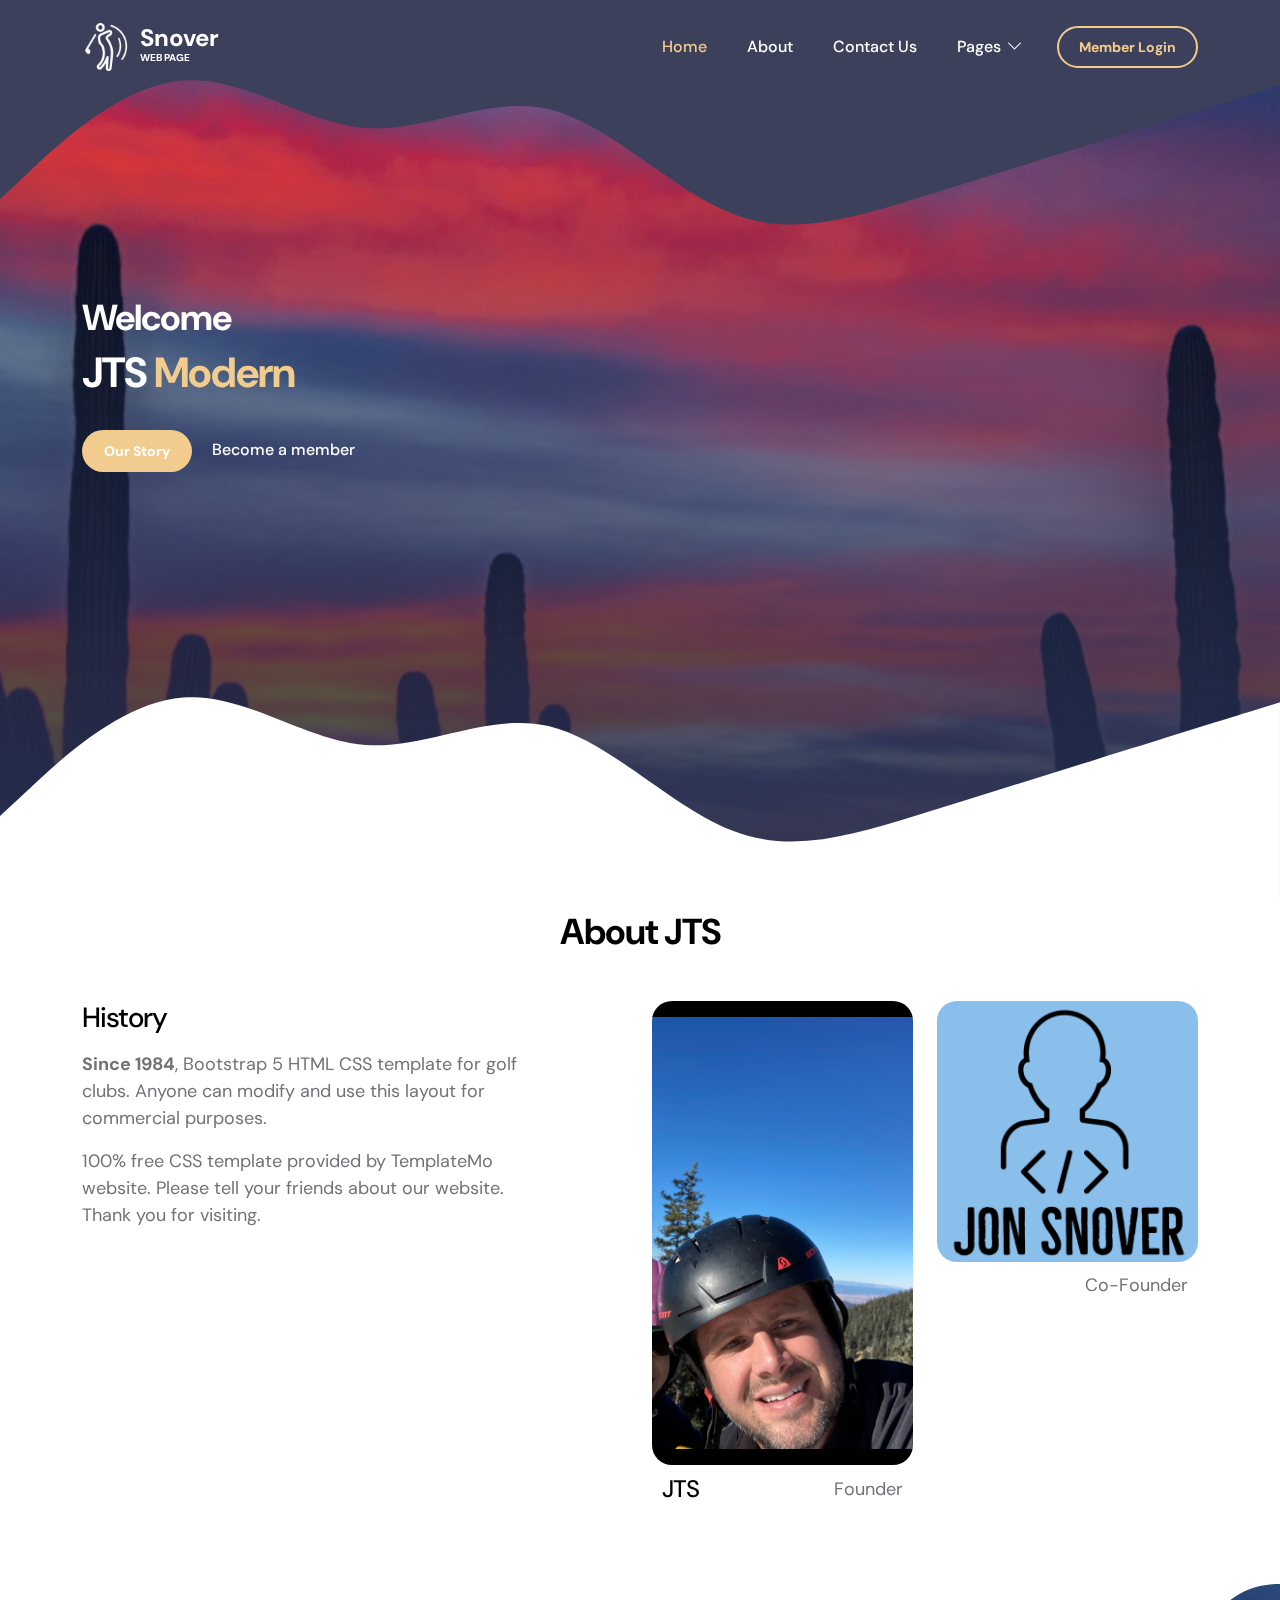
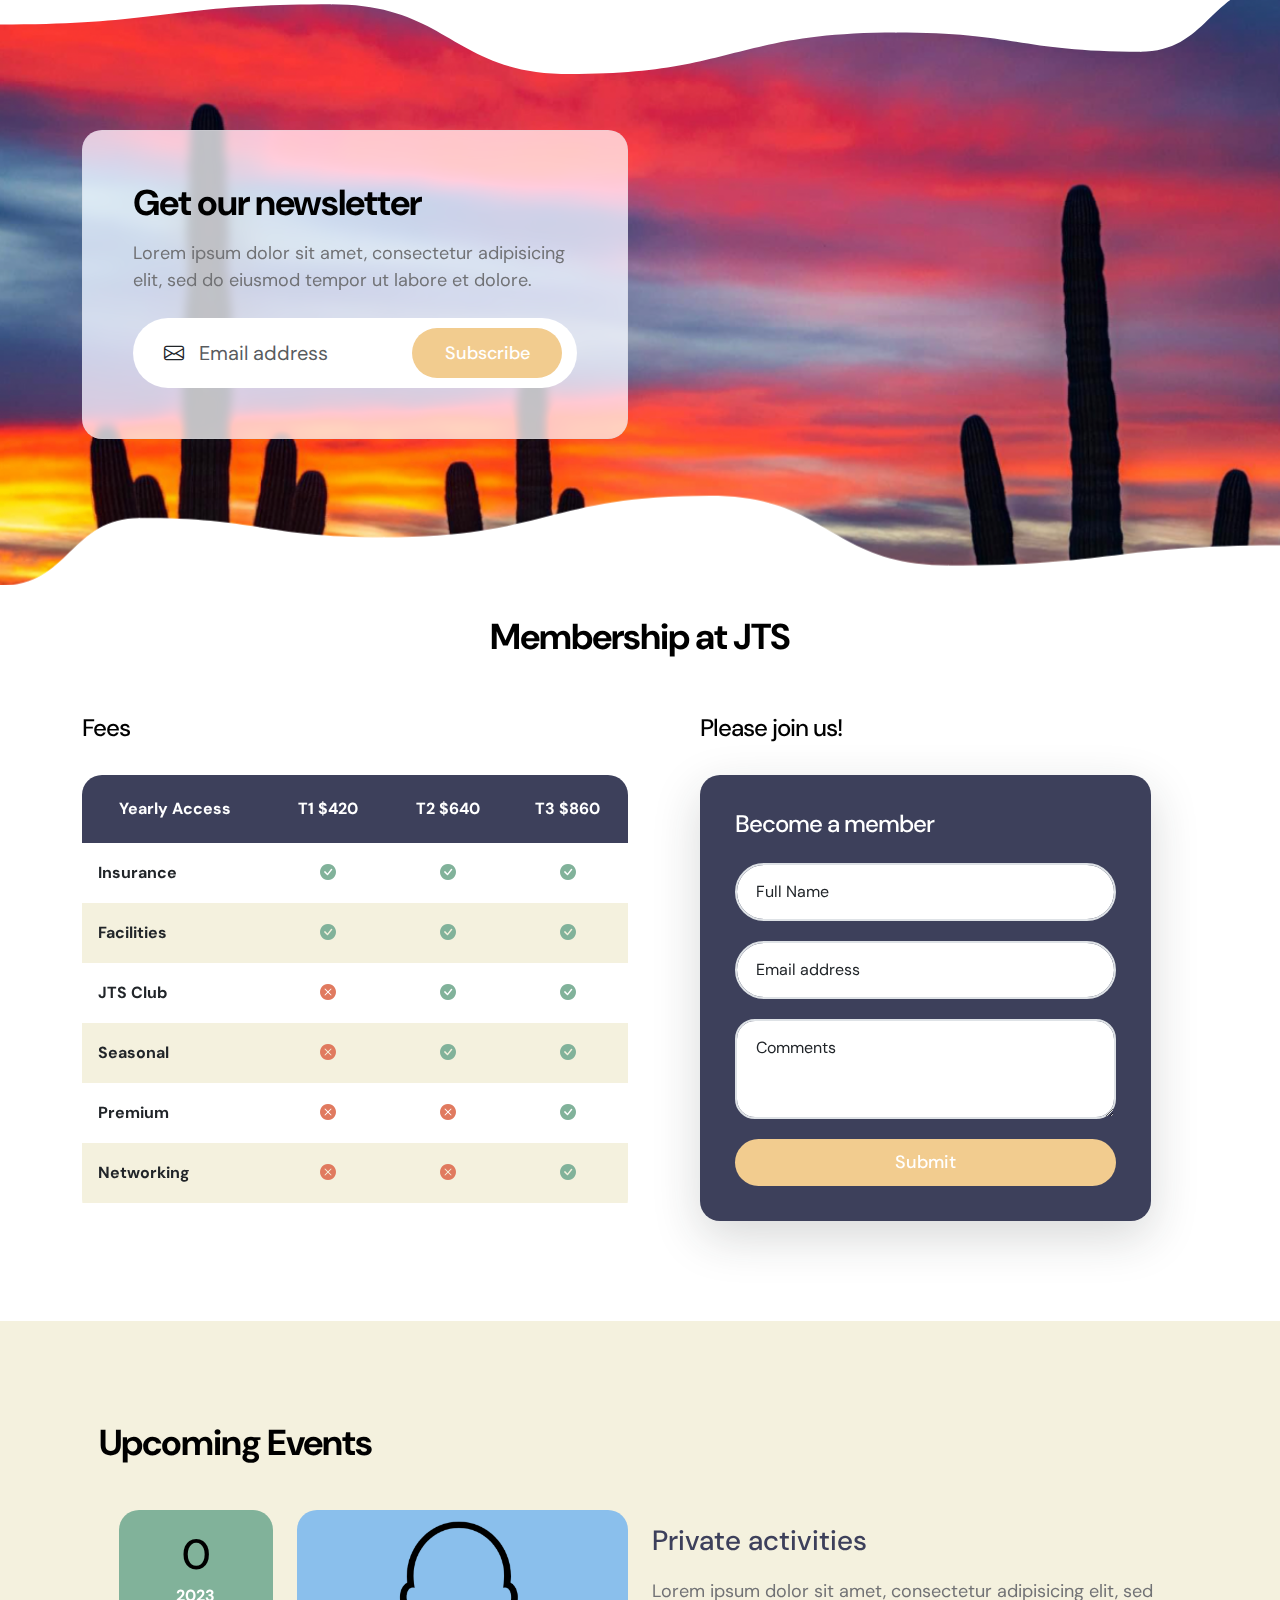
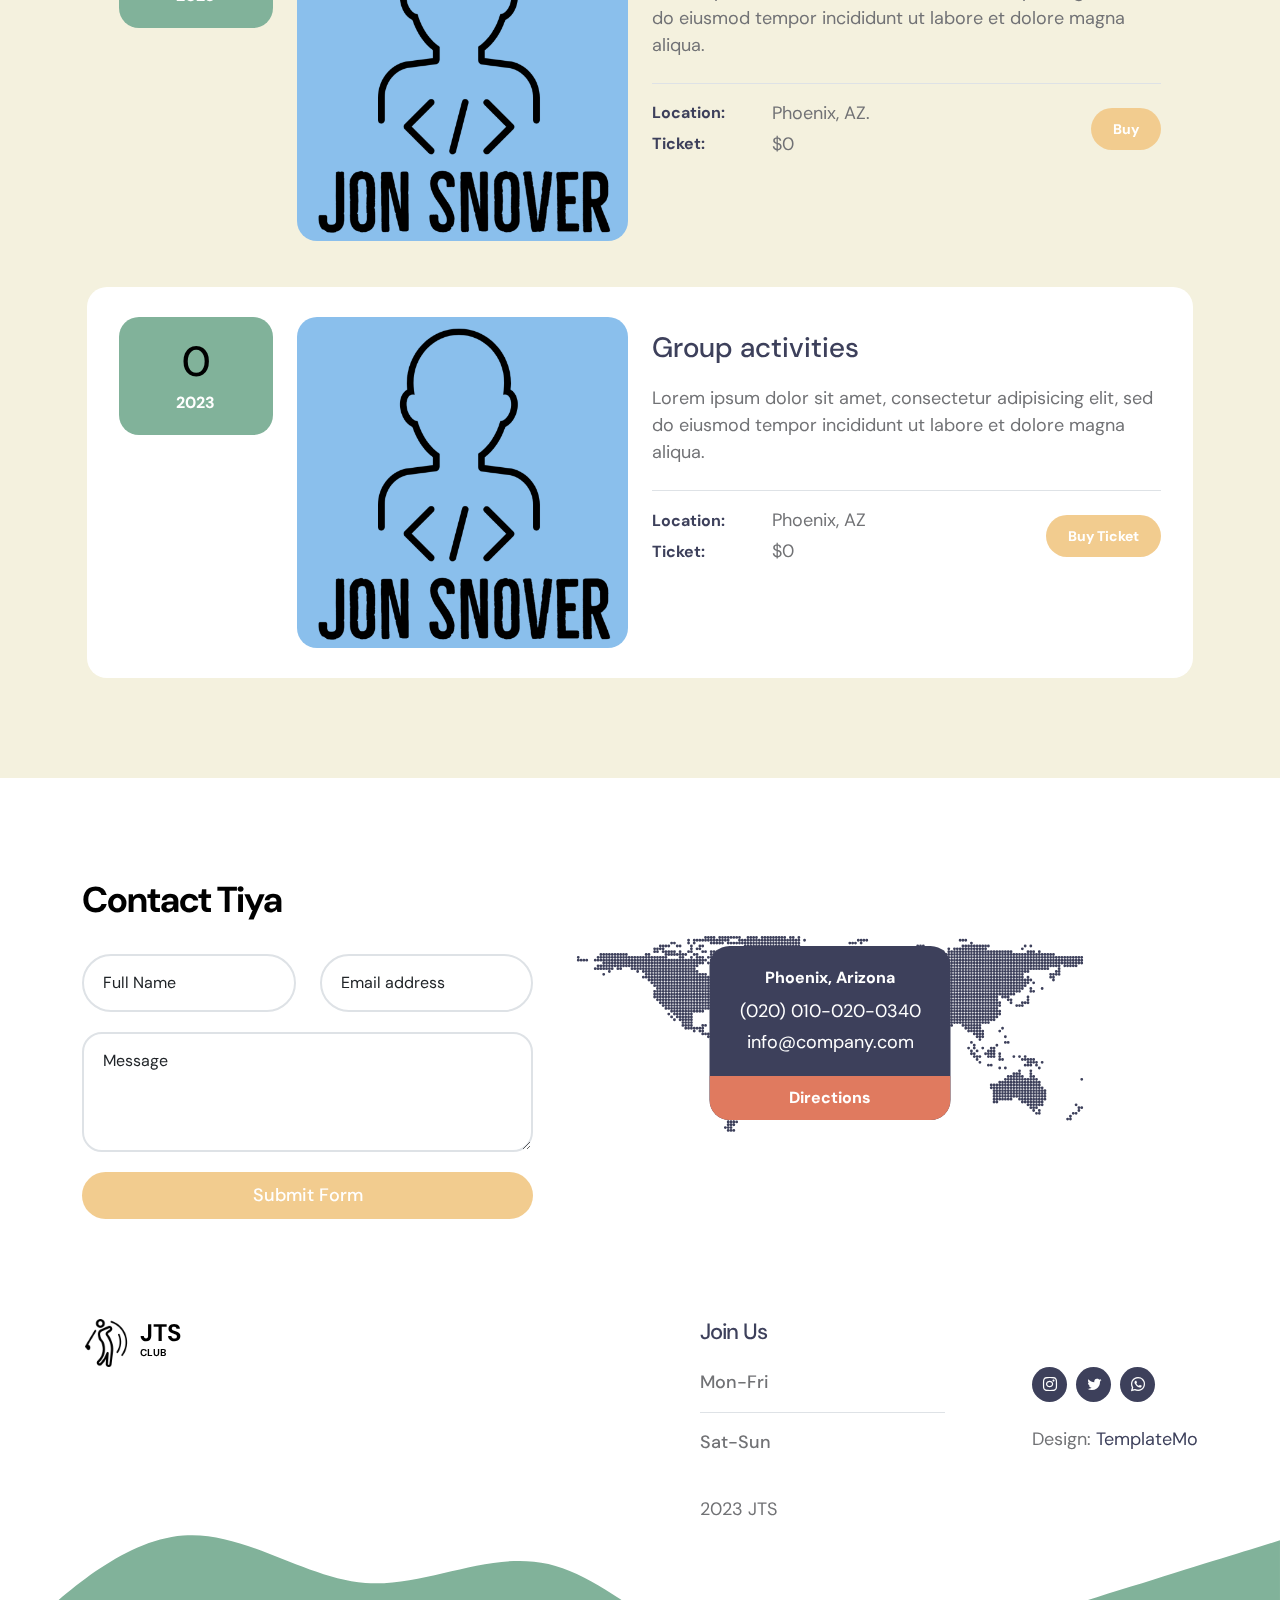
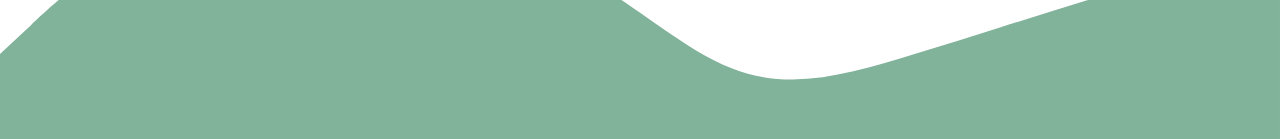
<file: index.html>
<!doctype html>
<html lang="en">
    <head>
        <meta charset="utf-8">
        <meta name="viewport" content="width=device-width, initial-scale=1">

        <meta name="description" content="">
        <meta name="author" content="">

        <title>Jon Thomas Snover</title>

        <!-- CSS FILES -->                
        <link rel="preconnect" href="https://fonts.googleapis.com">

        <link rel="preconnect" href="https://fonts.gstatic.com" crossorigin>

        <link href="https://fonts.googleapis.com/css2?family=DM+Sans:ital,wght@0,400;0,500;0,700;1,400&display=swap" rel="stylesheet">

        <link href="css/bootstrap.min.css" rel="stylesheet">

        <link href="css/bootstrap-icons.css" rel="stylesheet">

        <link href="css/templatemo-tiya-golf-club.css" rel="stylesheet">
        
<!--

TemplateMo 587 Tiya Golf Club

https://templatemo.com/tm-587-tiya-golf-club

-->
    </head>
    
    <body>

        <main>

            <nav class="navbar navbar-expand-lg">                
                <div class="container">
                    <a class="navbar-brand d-flex align-items-center" href="index.html">
                        <img src="images/logo.png" class="navbar-brand-image img-fluid" alt="Tiya Golf Club">
                        <span class="navbar-brand-text">
                            Snover
                            <small>Web Page</small>
                        </span>
                    </a>

                    <div class="d-lg-none ms-auto me-3">
                        <a class="btn custom-btn custom-border-btn" data-bs-toggle="offcanvas" href="#offcanvasExample" role="button" aria-controls="offcanvasExample">Member Login</a>
                    </div>
    
                    <button class="navbar-toggler" type="button" data-bs-toggle="collapse" data-bs-target="#navbarNav" aria-controls="navbarNav" aria-expanded="false" aria-label="Toggle navigation">
                        <span class="navbar-toggler-icon"></span>
                    </button>
    
                    <div class="collapse navbar-collapse" id="navbarNav">
                        <ul class="navbar-nav ms-lg-auto">
                            <li class="nav-item">
                                <a class="nav-link click-scroll" href="#section_1">Home</a>
                            </li>
    
                            <li class="nav-item">
                                <a class="nav-link click-scroll" href="#section_2">About</a>
                            </li>

                            <li class="nav-item">
                                <a class="nav-link click-scroll" href="#section_5">Contact Us</a>
                            </li>

                            <li class="nav-item dropdown">
                                <a class="nav-link dropdown-toggle" href="#" id="navbarLightDropdownMenuLink" role="button" data-bs-toggle="dropdown" aria-expanded="false">Pages</a>

                                <ul class="dropdown-menu dropdown-menu-light" aria-labelledby="navbarLightDropdownMenuLink">
                                    <li><a class="dropdown-item" href="event-listing.html">Event Listing</a></li>

                                    <li><a class="dropdown-item" href="event-detail.html">Event Detail</a></li>
                                </ul>
                            </li>
                        </ul>

                        <div class="d-none d-lg-block ms-lg-3">
                            <a class="btn custom-btn custom-border-btn" data-bs-toggle="offcanvas" href="#offcanvasExample" role="button" aria-controls="offcanvasExample">Member Login</a>
                        </div>
                    </div>
                </div>
            </nav>

            <div class="offcanvas offcanvas-end" data-bs-scroll="true" tabindex="-1" id="offcanvasExample" aria-labelledby="offcanvasExampleLabel">                
                <div class="offcanvas-header">
                    <h5 class="offcanvas-title" id="offcanvasExampleLabel">Member Login</h5>
                    
                    <button type="button" class="btn-close" data-bs-dismiss="offcanvas" aria-label="Close"></button>
                </div>
                
                <div class="offcanvas-body d-flex flex-column">
                    <form class="custom-form member-login-form" action="#" method="post" role="form">

                        <div class="member-login-form-body">
                            <div class="mb-4">
                                <label class="form-label mb-2" for="member-login-number">Membership No.</label>

                                <input type="text" name="member-login-number" id="member-login-number" class="form-control" placeholder="11002560" required>
                            </div>

                            <div class="mb-4">
                                <label class="form-label mb-2" for="member-login-password">Password</label>

                                <input type="password" name="member-login-password" id="member-login-password" pattern="[0-9a-zA-Z]{4,10}" class="form-control" placeholder="Password" required="">
                            </div>

                            <div class="form-check mb-4">
                                <input class="form-check-input" type="checkbox" value="" id="flexCheckDefault">
                              
                                <label class="form-check-label" for="flexCheckDefault">
                                    Remember me
                                </label>
                            </div>

                            <div class="col-lg-5 col-md-7 col-8 mx-auto">
                                <button type="submit" class="form-control">Login</button>
                            </div>

                            <div class="text-center my-4">
                                <a href="#">Forgotten password?</a>
                            </div>
                        </div>
                    </form>

                    <div class="mt-auto mb-5">
                        <p>
                            <strong class="text-white me-3">Any Questions?</strong>

                            <a href="tel: 010-020-0340" class="contact-link">
                            	555.555.5555
                            </a>
                        </p>
                    </div>
                </div>

                <svg xmlns="http://www.w3.org/2000/svg" viewBox="0 0 1440 320"><path fill="#3D405B" fill-opacity="1" d="M0,224L34.3,192C68.6,160,137,96,206,90.7C274.3,85,343,139,411,144C480,149,549,107,617,122.7C685.7,139,754,213,823,240C891.4,267,960,245,1029,224C1097.1,203,1166,181,1234,160C1302.9,139,1371,117,1406,106.7L1440,96L1440,320L1405.7,320C1371.4,320,1303,320,1234,320C1165.7,320,1097,320,1029,320C960,320,891,320,823,320C754.3,320,686,320,617,320C548.6,320,480,320,411,320C342.9,320,274,320,206,320C137.1,320,69,320,34,320L0,320Z"></path></svg>
            </div>
            

            <section class="hero-section d-flex justify-content-center align-items-center" id="section_1">

                <div class="section-overlay"></div>

                <svg xmlns="http://www.w3.org/2000/svg" viewBox="0 0 1440 320"><path fill="#3D405B" fill-opacity="1" d="M0,224L34.3,192C68.6,160,137,96,206,90.7C274.3,85,343,139,411,144C480,149,549,107,617,122.7C685.7,139,754,213,823,240C891.4,267,960,245,1029,224C1097.1,203,1166,181,1234,160C1302.9,139,1371,117,1406,106.7L1440,96L1440,0L1405.7,0C1371.4,0,1303,0,1234,0C1165.7,0,1097,0,1029,0C960,0,891,0,823,0C754.3,0,686,0,617,0C548.6,0,480,0,411,0C342.9,0,274,0,206,0C137.1,0,69,0,34,0L0,0Z"></path></svg>

                <div class="container">
                    <div class="row">

                        <div class="col-lg-6 col-12 mb-5 mb-lg-0">
                            <h2 class="text-white">Welcome</h2>

                            <h1 class="cd-headline rotate-1 text-white mb-4 pb-2">
                                <span>JTS</span>
                                <span class="cd-words-wrapper">
                                    <b class="is-visible">Modern</b>
                                    <b>Creative</b>
                                    <b>Lifestyle</b>
                                </span>
                            </h1>

                            <div class="custom-btn-group">
                                <a href="#section_2" class="btn custom-btn smoothscroll me-3">Our Story</a>

                                <a href="#section_3" class="link smoothscroll">Become a member</a>
                            </div>
                        </div>

                        <div class="col-lg-6 col-12">
                            <div class="ratio ratio-16x9">
                                <iframe width="560" height="315" src="https://youtu.be/E-JWDjc3myE" title="YouTube video player" frameborder="0" allow="accelerometer; autoplay; clipboard-write; encrypted-media; gyroscope; picture-in-picture; web-share" allowfullscreen></iframe>
                            </div>
                        </div>

                    </div>
                </div>

                <svg xmlns="http://www.w3.org/2000/svg" viewBox="0 0 1440 320"><path fill="#ffffff" fill-opacity="1" d="M0,224L34.3,192C68.6,160,137,96,206,90.7C274.3,85,343,139,411,144C480,149,549,107,617,122.7C685.7,139,754,213,823,240C891.4,267,960,245,1029,224C1097.1,203,1166,181,1234,160C1302.9,139,1371,117,1406,106.7L1440,96L1440,320L1405.7,320C1371.4,320,1303,320,1234,320C1165.7,320,1097,320,1029,320C960,320,891,320,823,320C754.3,320,686,320,617,320C548.6,320,480,320,411,320C342.9,320,274,320,206,320C137.1,320,69,320,34,320L0,320Z"></path></svg>
            </section>


            <section class="about-section section-padding" id="section_2">
                <div class="container">
                    <div class="row">

                        <div class="col-lg-12 col-12 text-center">
                            <h2 class="mb-lg-5 mb-4">About JTS</h2>
                        </div>

                        <div class="col-lg-5 col-12 me-auto mb-4 mb-lg-0">
                            <h3 class="mb-3"> History</h3>

                            <p><strong>Since 1984</strong>,  Bootstrap 5 HTML CSS template for golf clubs. Anyone can modify and use this layout for commercial purposes.</p>

                            <p> 100% free CSS template provided by TemplateMo website. Please tell your friends about our website. Thank you for visiting.</p>
                        </div>

                        <div class="col-lg-3 col-md-6 col-12 mb-4 mb-lg-0 mb-md-0">
                            <div class="member-block">
                                <div class="member-block-image-wrap">
                                    <img src="images/AudreyJon.PNG" class="member-block-image img-fluid" alt="">

                                    <ul class="social-icon">
                                        <li class="social-icon-item">
                                            <a href="#" class="social-icon-link bi-twitter"></a>
                                        </li>

                                        <li class="social-icon-item">
                                            <a href="#" class="social-icon-link bi-whatsapp"></a>
                                        </li>
                                    </ul>
                                </div>

                                <div class="member-block-info d-flex align-items-center">
                                    <h4>JTS</h4>

                                    <p class="ms-auto">Founder</p>
                                </div>
                            </div>
                        </div>

                        <div class="col-lg-3 col-md-6 col-12">
                            <div class="member-block">
                                <div class="member-block-image-wrap">
                                    <img src="images/JON SNOVEr-1.png" class="member-block-image img-fluid" alt="">

                                    <ul class="social-icon">
                                        <li class="social-icon-item">
                                            <a href="#" class="social-icon-link bi-linkedin"></a>
                                        </li>
                                        <li class="social-icon-item">
                                            <a href="#" class="social-icon-link bi-twitter"></a>
                                        </li>
                                    </ul>
                                </div>

                                <div class="member-block-info d-flex align-items-center">
                                    <h4></h4>

                                    <p class="ms-auto">Co-Founder</p>
                                </div>
                            </div>
                        </div>

                    </div>
                </div>
            </section>


            <section class="section-bg-image">
                <svg viewBox="0 0 1265 144" xmlns="http://www.w3.org/2000/svg" xmlns:xlink="http://www.w3.org/1999/xlink"><path fill="rgba(255, 255, 255, 1)" d="M 0 40 C 164 40 164 20 328 20 L 328 20 L 328 0 L 0 0 Z" stroke-width="0"></path> <path fill="rgba(255, 255, 255, 1)" d="M 327 20 C 445.5 20 445.5 89 564 89 L 564 89 L 564 0 L 327 0 Z" stroke-width="0"></path> <path fill="rgba(255, 255, 255, 1)" d="M 563 89 C 724.5 89 724.5 48 886 48 L 886 48 L 886 0 L 563 0 Z" stroke-width="0"></path><path fill="rgba(255, 255, 255, 1)" d="M 885 48 C 1006.5 48 1006.5 67 1128 67 L 1128 67 L 1128 0 L 885 0 Z" stroke-width="0"></path><path fill="rgba(255, 255, 255, 1)" d="M 1127 67 C 1196 67 1196 0 1265 0 L 1265 0 L 1265 0 L 1127 0 Z" stroke-width="0"></path></svg>

                <div class="container">
                    <div class="row">

                        <div class="col-lg-6 col-12">
                            <div class="section-bg-image-block">
                                <h2 class="mb-lg-3">Get our newsletter</h2>

                                <p>Lorem ipsum dolor sit amet, consectetur adipisicing elit, sed do eiusmod tempor ut labore et dolore.</p>

                                <form action="#" method="get" class="custom-form mt-lg-4 mt-2" role="form">
                                    <div class="input-group input-group-lg">
                                        <span class="input-group-text bi-envelope" id="basic-addon1"></span>

                                        <input type="email" name="email" id="email" pattern="[^ @]*@[^ @]*" class="form-control" placeholder="Email address" required="">

                                        <button type="submit" class="form-control">Subscribe</button>
                                    </div>
                                </form>
                            </div>
                        </div>

                    </div>
                </div>

                <svg viewBox="0 0 1265 144" xmlns="http://www.w3.org/2000/svg" xmlns:xlink="http://www.w3.org/1999/xlink"><path fill="rgba(255, 255, 255, 1)" d="M 0 40 C 164 40 164 20 328 20 L 328 20 L 328 0 L 0 0 Z" stroke-width="0"></path> <path fill="rgba(255, 255, 255, 1)" d="M 327 20 C 445.5 20 445.5 89 564 89 L 564 89 L 564 0 L 327 0 Z" stroke-width="0"></path> <path fill="rgba(255, 255, 255, 1)" d="M 563 89 C 724.5 89 724.5 48 886 48 L 886 48 L 886 0 L 563 0 Z" stroke-width="0"></path><path fill="rgba(255, 255, 255, 1)" d="M 885 48 C 1006.5 48 1006.5 67 1128 67 L 1128 67 L 1128 0 L 885 0 Z" stroke-width="0"></path><path fill="rgba(255, 255, 255, 1)" d="M 1127 67 C 1196 67 1196 0 1265 0 L 1265 0 L 1265 0 L 1127 0 Z" stroke-width="0"></path></svg>
            </section>


            <section class="membership-section section-padding" id="section_3">
                <div class="container">
                    <div class="row">

                        <div class="col-lg-12 col-12 text-center mx-auto mb-lg-5 mb-4">
                            <h2><span>Membership</span> at JTS</h2>
                        </div>

                        <div class="col-lg-6 col-12 mb-3 mb-lg-0">
                            <h4 class="mb-4 pb-lg-2"> Fees</h4>

                            <div class="table-responsive">
                                <table class="table text-center">
                                    <thead>
                                        <tr>
                                            <th style="width: 34%;">Yearly Access</th>
                                            
                                            <th style="width: 22%;">T1 $420</th>
                                            
                                            <th style="width: 22%;">T2 $640</th>
                                            
                                            <th style="width: 22%;">T3 $860</th>
                                        </tr>
                                    </thead>

                                    <tbody>
                                        <tr>
                                            <th scope="row" class="text-start">Insurance</th>
                                            
                                            <td>
                                                <i class="bi-check-circle-fill"></i>
                                            </td>
                                            
                                            <td>
                                                <i class="bi-check-circle-fill"></i>
                                            </td>
                                            
                                            <td>
                                                <i class="bi-check-circle-fill"></i>
                                            </td>
                                        </tr>

                                        <tr>
                                            <th scope="row" class="text-start">Facilities</th>

                                            <td>
                                                <i class="bi-check-circle-fill"></i>
                                            </td>

                                            <td>
                                                <i class="bi-check-circle-fill"></i>
                                            </td>

                                            <td>
                                                <i class="bi-check-circle-fill"></i>
                                            </td>
                                        </tr>

                                        <tr>
                                            <th scope="row" class="text-start">JTS Club</th>

                                            <td>
                                                <i class="bi-x-circle-fill"></i>
                                            </td>

                                            <td>
                                                <i class="bi-check-circle-fill"></i>
                                            </td>

                                            <td>
                                                <i class="bi-check-circle-fill"></i>
                                            </td>
                                        </tr>

                                        <tr>
                                            <th scope="row" class="text-start"> Seasonal</th>

                                            <td>
                                                <i class="bi-x-circle-fill"></i>
                                            </td>

                                            <td>
                                                <i class="bi-check-circle-fill"></i>
                                            </td>

                                            <td>
                                                <i class="bi-check-circle-fill"></i>
                                            </td>
                                        </tr>

                                        <tr>
                                            <th scope="row" class="text-start">Premium</th>

                                            <td>
                                                <i class="bi-x-circle-fill"></i>
                                            </td>

                                            <td>
                                                <i class="bi-x-circle-fill"></i>
                                            </td>

                                            <td>
                                                <i class="bi-check-circle-fill"></i>
                                            </td>
                                        </tr>
                                        
                                        <tr>
                                            <th scope="row" class="text-start">Networking</th>

                                            <td>
                                                <i class="bi-x-circle-fill"></i>
                                            </td>

                                            <td>
                                                <i class="bi-x-circle-fill"></i>
                                            </td>

                                            <td>
                                                <i class="bi-check-circle-fill"></i>
                                            </td>
                                        </tr>
                                        
                                    </tbody>
                                </table>
                            </div>
                        </div>

                        <div class="col-lg-5 col-12 mx-auto">
                        <h4 class="mb-4 pb-lg-2">Please join us!</h4>
                            <form action="#" method="post" class="custom-form membership-form shadow-lg" role="form">
                                <h4 class="text-white mb-4">Become a member</h4>

                                    <div class="form-floating">
                                        <input type="text" name="full-name" id="full-name" class="form-control" placeholder="Full Name" required="">
                                        
                                        <label for="floatingInput">Full Name</label>
                                    </div>

                                    <div class="form-floating">
                                        <input type="email" name="email" id="email" pattern="[^ @]*@[^ @]*" class="form-control" placeholder="Email address" required="">
                                        
                                        <label for="floatingInput">Email address</label>
                                    </div>

                                    <div class="form-floating">
                                        <textarea class="form-control" id="message" name="message" placeholder="Describe message here"></textarea>
                                        
                                        <label for="floatingTextarea"> Comments</label>
                                    </div>

                                    <button type="submit" class="form-control">Submit</button>
                            
                            </form>
                        </div>

                    </div>
                </div>
            </section>


            <section class="events-section section-bg section-padding" id="section_4">
                <div class="container">
                    <div class="row">

                        <div class="col-lg-12 col-12">
                            <h2 class="mb-lg-3">Upcoming Events</h2>
                        </div>

                        <div class="row custom-block mb-3">
                            <div class="col-lg-2 col-md-4 col-12 order-2 order-md-0 order-lg-0">
                                <div class="custom-block-date-wrap d-flex d-lg-block d-md-block align-items-center mt-3 mt-lg-0 mt-md-0">
                                    <h6 class="custom-block-date mb-lg-1 mb-0 me-3 me-lg-0 me-md-0">0</h6>
                                    
                                    <strong class="text-white">2023</strong>
                                </div>
                            </div>

                            <div class="col-lg-4 col-md-8 col-12 order-1 order-lg-0">
                                <div class="custom-block-image-wrap">
                                    <a href="event-detail.html">
                                        <img src="images/JON SNOVEr-1.png" class="custom-block-image img-fluid" alt="">

                                        <i class="custom-block-icon bi-link"></i>
                                    </a>
                                </div>
                            </div>

                            <div class="col-lg-6 col-12 order-3 order-lg-0">
                                <div class="custom-block-info mt-2 mt-lg-0">
                                    <a href="event-detail.html" class="events-title mb-3">Private activities</a>

                                    <p class="mb-0">Lorem ipsum dolor sit amet, consectetur adipisicing elit, sed do eiusmod tempor incididunt ut labore et dolore magna aliqua.</p>

                                    <div class="d-flex flex-wrap border-top mt-4 pt-3">

                                        <div class="mb-4 mb-lg-0">
                                            <div class="d-flex flex-wrap align-items-center mb-1">
                                                <span class="custom-block-span">Location:</span>

                                                <p class="mb-0">Phoenix, AZ.</p>
                                            </div>

                                            <div class="d-flex flex-wrap align-items-center">
                                                <span class="custom-block-span">Ticket:</span>

                                                <p class="mb-0">$0</p>
                                            </div>
                                        </div>

                                        <div class="d-flex align-items-center ms-lg-auto">
                                            <a href="event-detail.html" class="btn custom-btn">Buy </a>
                                        </div>
                                    </div>
                                </div>
                            </div>
                        </div>

                        <div class="row custom-block custom-block-bg">
                            <div class="col-lg-2 col-md-4 col-12 order-2 order-md-0 order-lg-0">
                                <div class="custom-block-date-wrap d-flex d-lg-block d-md-block align-items-center mt-3 mt-lg-0 mt-md-0">
                                    <h6 class="custom-block-date mb-lg-1 mb-0 me-3 me-lg-0 me-md-0">0</h6>
                                    
                                    <strong class="text-white">2023</strong>
                                </div>
                            </div>

                            <div class="col-lg-4 col-md-8 col-12 order-1 order-lg-0">
                                <div class="custom-block-image-wrap">
                                    <a href="event-detail.html">
                                        <img src="images/JON SNOVEr-1.png" class="custom-block-image img-fluid" alt="">

                                        <i class="custom-block-icon bi-link"></i>
                                    </a>
                                </div>
                            </div>

                            <div class="col-lg-6 col-12 order-3 order-lg-0">
                                <div class="custom-block-info mt-2 mt-lg-0">
                                    <a href="event-detail.html" class="events-title mb-3">Group activities</a>

                                    <p class="mb-0">Lorem ipsum dolor sit amet, consectetur adipisicing elit, sed do eiusmod tempor incididunt ut labore et dolore magna aliqua.</p>

                                    <div class="d-flex flex-wrap border-top mt-4 pt-3">

                                        <div class="mb-4 mb-lg-0">
                                            <div class="d-flex flex-wrap align-items-center mb-1">
                                                <span class="custom-block-span">Location:</span>

                                                <p class="mb-0">Phoenix, AZ</p>
                                            </div>

                                            <div class="d-flex flex-wrap align-items-center">
                                                <span class="custom-block-span">Ticket:</span>

                                                <p class="mb-0">$0</p>
                                            </div>
                                        </div>

                                        <div class="d-flex align-items-center ms-lg-auto">
                                            <a href="event-detail.html" class="btn custom-btn">Buy Ticket</a>
                                        </div>
                                    </div>
                                </div>
                            </div>
                        </div>

                    </div>
                </div>
            </section>


            <section class="contact-section section-padding" id="section_5">
                <div class="container">
                    <div class="row">

                        <div class="col-lg-5 col-12">
                            <form action="#" method="post" class="custom-form contact-form" role="form">
                                <h2 class="mb-4 pb-2">Contact Tiya</h2>

                                <div class="row">
                                    <div class="col-lg-6 col-md-6 col-12">
                                        <div class="form-floating">
                                            <input type="text" name="full-name" id="full-name" class="form-control" placeholder="Full Name" required="">
                                            
                                            <label for="floatingInput">Full Name</label>
                                        </div>
                                    </div>

                                    <div class="col-lg-6 col-md-6 col-12"> 
                                        <div class="form-floating">
                                            <input type="email" name="email" id="email" pattern="[^ @]*@[^ @]*" class="form-control" placeholder="Email address" required="">
                                            
                                            <label for="floatingInput">Email address</label>
                                        </div>
                                    </div>

                                    <div class="col-lg-12 col-12">
                                        <div class="form-floating">
                                            <textarea class="form-control" id="message" name="message" placeholder="Describe message here"></textarea>
                                            
                                            <label for="floatingTextarea">Message</label>
                                        </div>

                                        <button type="submit" class="form-control">Submit Form</button>
                                    </div>
                                </div>
                            </form>
                        </div>

                        <div class="col-lg-6 col-12">
                            <div class="contact-info mt-5">
                                <div class="contact-info-item">
                                    <div class="contact-info-body">
                                        <strong>Phoenix, Arizona</strong>

                                        <p class="mt-2 mb-1">
                                            <a href="tel: 010-020-0340" class="contact-link">
                                                (020) 
                                                010-020-0340
                                            </a>
                                        </p>

                                        <p class="mb-0">
                                            <a href="mailto:info@company.com" class="contact-link">
                                                info@company.com
                                            </a>
                                        </p>
                                    </div>

                                    <div class="contact-info-footer">
                                        <a href="#">Directions</a>
                                    </div>
                                </div>

                                <img src="images/WorldMap.svg" class="img-fluid" alt="">
                            </div>
                        </div>

                    </div>
                </div>
            </section>
        </main>

        <footer class="site-footer">
            <div class="container">
                <div class="row">

                    <div class="col-lg-6 col-12 me-auto mb-5 mb-lg-0">
                        <a class="navbar-brand d-flex align-items-center" href="index.html">
                            <img src="images/logo.png" class="navbar-brand-image img-fluid" alt="">
                            <span class="navbar-brand-text">
                                JTS
                                <small> Club</small>
                            </span>
                        </a>
                    </div>

                    <div class="col-lg-3 col-12">
                        <h5 class="site-footer-title mb-4">Join Us</h5>

                        <p class="d-flex border-bottom pb-3 mb-3 me-lg-3">
                            <span>Mon-Fri</span>
                            
                        </p>

                        <p class="d-flex me-lg-3">
                            <span>Sat-Sun</span>
                           
                        </p>
                        <br>
                        <p class="copyright-text">2023 JTS</p>
                    </div>

                        <div class="col-lg-2 col-12 ms-auto">
                            <ul class="social-icon mt-lg-5 mt-3 mb-4">
                                <li class="social-icon-item">
                                    <a href="#" class="social-icon-link bi-instagram"></a>
                                </li>

                                <li class="social-icon-item">
                                    <a href="#" class="social-icon-link bi-twitter"></a>
                                </li>

                                <li class="social-icon-item">
                                    <a href="#" class="social-icon-link bi-whatsapp"></a>
                                </li>
                            </ul>
                            <p class="copyright-text">Design: <a rel="nofollow" href="https://templatemo.com" target="_blank">TemplateMo</a></p>
                            
                        </div>

                </div>
            </div>

            <svg xmlns="http://www.w3.org/2000/svg" viewBox="0 0 1440 320"><path fill="#81B29A" fill-opacity="1" d="M0,224L34.3,192C68.6,160,137,96,206,90.7C274.3,85,343,139,411,144C480,149,549,107,617,122.7C685.7,139,754,213,823,240C891.4,267,960,245,1029,224C1097.1,203,1166,181,1234,160C1302.9,139,1371,117,1406,106.7L1440,96L1440,320L1405.7,320C1371.4,320,1303,320,1234,320C1165.7,320,1097,320,1029,320C960,320,891,320,823,320C754.3,320,686,320,617,320C548.6,320,480,320,411,320C342.9,320,274,320,206,320C137.1,320,69,320,34,320L0,320Z"></path></svg>
        </footer>


        <!-- JAVASCRIPT FILES -->
        <script src="js/jquery.min.js"></script>
        <script src="js/bootstrap.bundle.min.js"></script>
        <script src="js/jquery.sticky.js"></script>
        <script src="js/click-scroll.js"></script>
        <script src="js/animated-headline.js"></script>
        <script src="js/modernizr.js"></script>
        <script src="js/custom.js"></script>

    </body>
</html>
</file>
<file: css/templatemo-tiya-golf-club.css>
/*

TemplateMo 587 Tiya Golf Club

https://templatemo.com/tm-587-tiya-golf-club

*/


/*---------------------------------------
  CUSTOM PROPERTIES ( VARIABLES )             
-----------------------------------------*/
:root {
  --white-color:                  #ffffff;
  --primary-color:                #81B29A;
  --secondary-color:              #3D405B;
  --section-bg-color:             #F4F1DE;
  --custom-btn-bg-color:          #F2CC8F;
  --custom-btn-bg-hover-color:    #E07A5F;
  --dark-color:                   #000000;
  --p-color:                      #717275;
  --link-hover-color:             #F2CC8F;

  --body-font-family:             'DM Sans', sans-serif;

  --h1-font-size:                 42px;
  --h2-font-size:                 36px;
  --h3-font-size:                 28px;
  --h4-font-size:                 24px;
  --h5-font-size:                 22px;
  --h6-font-size:                 20px;
  --p-font-size:                  18px;
  --menu-font-size:               16px;
  --btn-font-size:                14px;

  --border-radius-large:          100px;
  --border-radius-medium:         20px;
  --border-radius-small:          10px;

  --font-weight-normal:           400;
  --font-weight-medium:           500;
  --font-weight-bold:             700;
}

body {
  background-color: var(--white-color);
  font-family: var(--body-font-family); 
}


/*---------------------------------------
  TYPOGRAPHY               
-----------------------------------------*/

h2,
h3,
h4,
h5,
h6 {
  color: var(--dark-color);
}

h1,
h2,
h3,
h4,
h5,
h6 {
  font-weight: var(--font-weight-medium);
  letter-spacing: -1px;
}

h1 {
  font-size: var(--h1-font-size);
  font-weight: var(--font-weight-bold);
}

h2 {
  font-size: var(--h2-font-size);
  font-weight: var(--font-weight-bold);
}

h3 {
  font-size: var(--h3-font-size);
}

h4 {
  font-size: var(--h4-font-size);
}

h5 {
  font-size: var(--h5-font-size);
}

h6 {
  font-size: var(--h6-font-size);
}

p {
  color: var(--p-color);
  font-size: var(--p-font-size);
  font-weight: var(--font-weight-normal);
}

ul li {
  color: var(--p-color);
  font-size: var(--p-font-size);
  font-weight: var(--font-weight-normal);
}

a, 
button {
  touch-action: manipulation;
  transition: all 0.3s;
}

a {
  display: inline-block;
  color: var(--secondary-color);
  text-decoration: none;
}

a:hover {
  color: var(--link-hover-color);
}

b,
strong {
  font-weight: var(--font-weight-bold);
}


/*---------------------------------------
  SECTION               
-----------------------------------------*/
.section-bg {
  background-color: var(--section-bg-color);
}

.section-padding {
  padding-top: 100px;
  padding-bottom: 100px;
}

.section-overlay {
  content: "";
  background: rgba(0, 0, 0, 0) linear-gradient(rgba(39, 48, 83, 0.01) 0%, rgb(39, 48, 83) 100%) repeat scroll 0% 0%;
  position: absolute;
  top: 0;
  right: 0;
  bottom: 0;
  left: 0;
}

::selection {
  background-color: var(--primary-color);
  color: var(--white-color);
}


/*---------------------------------------
  ANIMATED HEADLINE               
-----------------------------------------*/
.cd-words-wrapper {
  display: inline-block;
  position: relative;
  text-align: left;
}

.cd-words-wrapper b {
  color: var(--link-hover-color);
  display: inline-block;
  position: absolute;
  white-space: nowrap;
  left: 0;
  top: 0;
}

.cd-words-wrapper b.is-visible {
  position: relative;
}

.no-js .cd-words-wrapper b {
  opacity: 0;
}

.no-js .cd-words-wrapper b.is-visible {
  opacity: 1;
}

.cd-headline.rotate-1 .cd-words-wrapper {
  -webkit-perspective: 300px;
  -moz-perspective: 300px;
  perspective: 300px;
}
.cd-headline.rotate-1 b {
  opacity: 0;
  -webkit-transform-origin: 50% 100%;
  -moz-transform-origin: 50% 100%;
  -ms-transform-origin: 50% 100%;
  -o-transform-origin: 50% 100%;
  transform-origin: 50% 100%;
  -webkit-transform: rotateX(180deg);
  -moz-transform: rotateX(180deg);
  -ms-transform: rotateX(180deg);
  -o-transform: rotateX(180deg);
  transform: rotateX(180deg);
}
.cd-headline.rotate-1 b.is-visible {
  opacity: 1;
  -webkit-transform: rotateX(0deg);
  -moz-transform: rotateX(0deg);
  -ms-transform: rotateX(0deg);
  -o-transform: rotateX(0deg);
  transform: rotateX(0deg);
  -webkit-animation: cd-rotate-1-in 1.2s;
  -moz-animation: cd-rotate-1-in 1.2s;
  animation: cd-rotate-1-in 1.2s;
}
.cd-headline.rotate-1 b.is-hidden {
  -webkit-transform: rotateX(180deg);
  -moz-transform: rotateX(180deg);
  -ms-transform: rotateX(180deg);
  -o-transform: rotateX(180deg);
  transform: rotateX(180deg);
  -webkit-animation: cd-rotate-1-out 1.2s;
  -moz-animation: cd-rotate-1-out 1.2s;
  animation: cd-rotate-1-out 1.2s;
}

@-webkit-keyframes cd-rotate-1-in {
  0% {
    -webkit-transform: rotateX(180deg);
    opacity: 0;
  }
  35% {
    -webkit-transform: rotateX(120deg);
    opacity: 0;
  }
  65% {
    opacity: 0;
  }
  100% {
    -webkit-transform: rotateX(360deg);
    opacity: 1;
  }
}
@-moz-keyframes cd-rotate-1-in {
  0% {
    -moz-transform: rotateX(180deg);
    opacity: 0;
  }
  35% {
    -moz-transform: rotateX(120deg);
    opacity: 0;
  }
  65% {
    opacity: 0;
  }
  100% {
    -moz-transform: rotateX(360deg);
    opacity: 1;
  }
}
@keyframes cd-rotate-1-in {
  0% {
    -webkit-transform: rotateX(180deg);
    -moz-transform: rotateX(180deg);
    -ms-transform: rotateX(180deg);
    -o-transform: rotateX(180deg);
    transform: rotateX(180deg);
    opacity: 0;
  }
  35% {
    -webkit-transform: rotateX(120deg);
    -moz-transform: rotateX(120deg);
    -ms-transform: rotateX(120deg);
    -o-transform: rotateX(120deg);
    transform: rotateX(120deg);
    opacity: 0;
  }
  65% {
    opacity: 0;
  }
  100% {
    -webkit-transform: rotateX(360deg);
    -moz-transform: rotateX(360deg);
    -ms-transform: rotateX(360deg);
    -o-transform: rotateX(360deg);
    transform: rotateX(360deg);
    opacity: 1;
  }
}
@-webkit-keyframes cd-rotate-1-out {
  0% {
    -webkit-transform: rotateX(0deg);
    opacity: 1;
  }
  35% {
    -webkit-transform: rotateX(-40deg);
    opacity: 1;
  }
  65% {
    opacity: 0;
  }
  100% {
    -webkit-transform: rotateX(180deg);
    opacity: 0;
  }
}
@-moz-keyframes cd-rotate-1-out {
  0% {
    -moz-transform: rotateX(0deg);
    opacity: 1;
  }
  35% {
    -moz-transform: rotateX(-40deg);
    opacity: 1;
  }
  65% {
    opacity: 0;
  }
  100% {
    -moz-transform: rotateX(180deg);
    opacity: 0;
  }
}
@keyframes cd-rotate-1-out {
  0% {
    -webkit-transform: rotateX(0deg);
    -moz-transform: rotateX(0deg);
    -ms-transform: rotateX(0deg);
    -o-transform: rotateX(0deg);
    transform: rotateX(0deg);
    opacity: 1;
  }
  35% {
    -webkit-transform: rotateX(-40deg);
    -moz-transform: rotateX(-40deg);
    -ms-transform: rotateX(-40deg);
    -o-transform: rotateX(-40deg);
    transform: rotateX(-40deg);
    opacity: 1;
  }
  65% {
    opacity: 0;
  }
  100% {
    -webkit-transform: rotateX(180deg);
    -moz-transform: rotateX(180deg);
    -ms-transform: rotateX(180deg);
    -o-transform: rotateX(180deg);
    transform: rotateX(180deg);
    opacity: 0;
  }
}


/*---------------------------------------
  CUSTOM BUTTON               
-----------------------------------------*/
.custom-btn {
  background: var(--custom-btn-bg-color);
  border: 2px solid transparent;
  border-radius: var(--border-radius-large);
  color: var(--white-color);
  font-size: var(--btn-font-size);
  font-weight: var(--font-weight-bold);
  line-height: normal;
  transition: all 0.3s;
  padding: 10px 20px;
}

.custom-btn:hover {
  background: var(--custom-btn-bg-hover-color);
  color: var(--white-color);
}

.custom-border-btn {
  background: transparent;
  border: 2px solid var(--custom-btn-bg-color);
  color: var(--custom-btn-bg-color);
}

.custom-border-btn:hover {
  background: var(--custom-btn-bg-color);
  border-color: transparent;
  color: var(--white-color);
}

.custom-btn-bg-white {
  border-color: var(--white-color);
  color: var(--white-color);
}

.custom-btn-group .link {
  color: var(--white-color);
  font-weight: var(--font-weight-medium);
}

.custom-btn-group .link:hover {
  color: var(--link-hover-color);
}


/*---------------------------------------
  NAVIGATION BAR & OFFCANVAS              
-----------------------------------------*/
.offcanvas {
  background-color: var(--primary-color);
  padding: 30px;
}

.offcanvas.offcanvas-end {
  border-left: 0;
}

.offcanvas-header .btn-close {
  transition: all 0.3s;
}

.offcanvas-header .btn-close:hover {
  transform: rotate(180deg);
}

.offcanvas svg {
  position: absolute;
  bottom: 0;
  right: 0;
  left: 0;
}

.sticky-wrapper {
  position: absolute;
  top: 0;
  right: 0;
  left: 0;
}

.sticky-wrapper.is-sticky .navbar {
  background-color: rgb(61 64 91);
}

.navbar {
  background: transparent;
  z-index: 99;
  padding-top: 15px;
  padding-bottom: 15px;
}

.navbar-brand,
.navbar-brand:hover {
  font-size: var(--h4-font-size);
  font-weight: var(--font-weight-bold);
  display: block;
  color: var(--dark-color);
  max-width: 48px;
}

.navbar .navbar-brand,
.navbar .navbar-brand:hover {
  color: var(--white-color);
}

.navbar .navbar-brand-image {
  filter: brightness(0) invert(1);
}

.navbar-brand-image {
  width: 48px;
  height: 48px;
}

.navbar-brand-text {
  line-height: normal;
  margin-left: 10px;
  position: relative;
  bottom: 5px;
}

.navbar-brand-text small {
  display: block;
  font-size: 10px;
  line-height: 1;
  text-transform: uppercase;
}

.navbar-expand-lg .navbar-nav .nav-link {
  border-radius: var(--border-radius-large);
  margin: 10px;
  padding: 10px;
}

.navbar-nav .nav-link {
  display: inline-block;
  color: var(--white-color);
  font-size: var(--menu-font-size);
  font-weight: var(--font-weight-medium);
  padding-top: 15px;
  padding-bottom: 15px;
}

.navbar-nav .nav-link.active, 
.navbar-nav .nav-link:hover {
  color: var(--link-hover-color);
}

.navbar .dropdown-menu {
  background: var(--white-color);
  box-shadow: 0 1rem 3rem rgba(0,0,0,.175);
  border: 0;
  display: inherit;
  opacity: 0;
  min-width: 9rem;
  margin-top: 20px;
  padding: 13px 0 10px 0;
  transition: all 0.3s;
  pointer-events: none;
}

.navbar .dropdown-menu::before {
  content: "";
  width: 0;
  height: 0;
  border-left: 20px solid transparent;
  border-right: 20px solid transparent;
  border-bottom: 15px solid var(--white-color);
  position: absolute;
  top: -10px;
  left: 10px;
}

.navbar .dropdown-item {
  display: inline-block;
  color: var(--p-color);
  font-size: var(--menu-font-size);
  font-weight: var(--font-weight-medium);
  position: relative;
}

.navbar .dropdown-item.active, 
.navbar .dropdown-item:active,
.navbar .dropdown-item:focus, 
.navbar .dropdown-item:hover {
  background: transparent;
  color: var(--link-hover-color);
}

.navbar .dropdown-toggle::after {
  content: "\f282";
  display: inline-block;
  font-family: bootstrap-icons !important;
  font-size: var(--copyright-font-size);
  font-style: normal;
  font-weight: normal !important;
  font-variant: normal;
  text-transform: none;
  line-height: 1;
  vertical-align: -.125em;
  -webkit-font-smoothing: antialiased;
  -moz-osx-font-smoothing: grayscale;
  position: relative;
  left: 2px;
  border: 0;
}

@media screen and (min-width: 992px) {
  .navbar .dropdown:hover .dropdown-menu {
    opacity: 1;
    margin-top: 0;
    pointer-events: auto;
  }
}

.navbar-toggler {
  border: 0;
  padding: 0;
  cursor: pointer;
  margin: 0;
  width: 30px;
  height: 35px;
  outline: none;
}

.navbar-toggler:focus {
  outline: none;
  box-shadow: none;
}

.navbar-toggler[aria-expanded="true"] .navbar-toggler-icon {
  background: transparent;
}

.navbar-toggler[aria-expanded="true"] .navbar-toggler-icon:before,
.navbar-toggler[aria-expanded="true"] .navbar-toggler-icon:after {
  transition: top 300ms 50ms ease, -webkit-transform 300ms 350ms ease;
  transition: top 300ms 50ms ease, transform 300ms 350ms ease;
  transition: top 300ms 50ms ease, transform 300ms 350ms ease, -webkit-transform 300ms 350ms ease;
  top: 0;
}

.navbar-toggler[aria-expanded="true"] .navbar-toggler-icon:before {
  transform: rotate(45deg);
}

.navbar-toggler[aria-expanded="true"] .navbar-toggler-icon:after {
  transform: rotate(-45deg);
}

.navbar-toggler .navbar-toggler-icon {
  background: var(--white-color);
  transition: background 10ms 300ms ease;
  display: block;
  width: 30px;
  height: 2px;
  position: relative;
}

.navbar-toggler .navbar-toggler-icon:before,
.navbar-toggler .navbar-toggler-icon:after {
  transition: top 300ms 350ms ease, -webkit-transform 300ms 50ms ease;
  transition: top 300ms 350ms ease, transform 300ms 50ms ease;
  transition: top 300ms 350ms ease, transform 300ms 50ms ease, -webkit-transform 300ms 50ms ease;
  position: absolute;
  right: 0;
  left: 0;
  background: var(--white-color);
  width: 30px;
  height: 2px;
  content: '';
}

.navbar-toggler .navbar-toggler-icon::before {
  top: -8px;
}

.navbar-toggler .navbar-toggler-icon::after {
  top: 8px;
}


/*---------------------------------------
  HERO        
-----------------------------------------*/
.hero-section {
  background-image: url('../images/AudreySunset1.PNG');
  background-repeat: no-repeat;
  background-size: cover;
  background-position: center;
  position: relative;
  padding-top: 100px;
  padding-bottom: 100px;
  height: 100vh;
  min-height: 670px;
  margin-bottom: -90px;
}

.hero-50 {
  height: auto;
  min-height: 540px;
  margin-bottom: -100px;
}

.hero-50 .container + svg {
  transform: rotate(180deg);
}

.hero-section .ratio {
  border-radius: var(--border-radius-medium);
  overflow: hidden;
}

.hero-section svg {
  position: absolute;
  right: 0;
  left: 0;
}

.hero-section > svg {
  top: 0;
}

.hero-section .container + svg {
  top: auto;
  bottom: -1px;
}

.hero-section .row {
  position: relative;
  z-index: 22;
}


/*---------------------------------------
  BACKGROUND IMAGE SECTION        
-----------------------------------------*/
.section-bg-image {
  background-image: url('../images/AudreySunset1.PNG');
  background-repeat: no-repeat;
  background-size: cover;
  background-position: center;
  position: relative;
  margin-bottom: -70px;
}

.section-bg-image .container + svg {
  transform: rotate(180deg);
  position: relative;
  bottom: -1px;
}

.section-bg-image-block {
  backdrop-filter: blur(5px) saturate(180%);
  -webkit-backdrop-filter: blur(5px) saturate(180%);
  background-color: rgba(255, 255, 255, 0.75);
  border-radius: var(--border-radius-medium);
  border: 1px solid rgba(209, 213, 219, 0.3);
  border-radius: var(--border-radius-medium);
  padding: 50px;
}

.section-bg-image-block .input-group {
  background-color: var(--white-color);
  border-radius: var(--border-radius-large);
  padding: 10px 15px;
}

.section-bg-image-block .input-group-text {
  background-color: transparent;
  border: 0;
}

.section-bg-image-block input[type="email"] {
  border: 0;
  box-shadow: none;
  margin-bottom: 0;
  padding-left: 0;
}

.section-bg-image-block button[type="submit"] {
  background-color: var(--primary-color);
  border: 0;
  border-radius: var(--border-radius-large) !important;
  color: var(--white-color);
  max-width: 150px;
}


/*---------------------------------------
  ABOUT SECTOIN              
-----------------------------------------*/
.about-section {
  padding-bottom: 70px;
}

.member-block-image-wrap {
  border-radius: var(--border-radius-medium);
  position: relative;
  overflow: hidden;
}

.member-block-image-wrap:hover .member-block-image {
  transform: scale(1.2);
}

.member-block-image-wrap:hover .social-icon {
  opacity: 1;
}

.member-block-image-wrap .social-icon {
  background-color: var(--white-color);
  border-radius: var(--border-radius-large);
  position: absolute;
  top: 50%;
  left: 50%;
  transform: translate(-50%, -50%);
  opacity: 0;
  transition: all 0.5s;
  padding: 15px 20px;
  width: auto;
}

.member-block-image {
  transition: all 0.3s;
}

.member-block-info {
  padding: 10px;
}

.member-block-info h4,
.member-block-info p {
  margin-bottom: 0;
}


/*---------------------------------------
  CUSTOM BLOCK              
-----------------------------------------*/
.custom-block {
  border-radius: var(--border-radius-medium);
  position: relative;
  overflow: hidden;
  padding: 30px 20px;
}

.custom-block-bg {
  background: var(--white-color);
}

.custom-block-date-wrap {
  background-color: var(--primary-color);
  border-radius: var(--border-radius-medium);
  text-align: center;
  padding: 20px 30px;
}

.custom-block-date {
  font-size: var(--h1-font-size);
}

.custom-block-image-wrap {
  border-radius: var(--border-radius-medium);
  position: relative;
  overflow: hidden;
}

.custom-block-image-wrap:hover .custom-block-image {
  transform: scale(1.2);
}

.custom-block-image-wrap:hover .custom-block-icon {
  opacity: 1;
}

.custom-block-image {
  transition: all 0.3s;
}

.custom-block-image-wrap .custom-block-date-wrap,
.custom-block-image-wrap .custom-btn-wrap {
  position: absolute;
  bottom: 0;
}

.custom-block-image-wrap .custom-block-date-wrap {
  border-radius: 0;
  left: 0;
  width: 50%;
  padding: 12.30px 20px;
}

.custom-block-image-wrap .custom-btn-wrap {
  right: 0;
  width: 50%;
}

.custom-block-image-wrap .custom-btn  {
  border-radius: 0;
  display: block;
  padding: 15px 20px;
}

.custom-block-info {
  padding-top: 10px;
}

.custom-block-image-wrap + .custom-block-info {
  padding-top: 20px;
}

.custom-block-span {
  color: var(--secondary-color);
  font-weight: var(--font-weight-bold);
  min-width: 110px;
  margin-right: 10px;
}

.custom-block-icon {
  background: var(--custom-btn-bg-color);
  border-radius: var(--border-radius-large);
  color: var(--white-color);
  width: 60px;
  height: 60px;
  line-height: 60px;
  text-align: center;
  font-size: var(--h3-font-size);
  position: absolute;
  top: 50%;
  left: 50%;
  transform: translate(-50%, -50%);
  opacity: 0;
  transition: all 0.5s;
}

.custom-block-icon:hover {
  background: var(--custom-btn-bg-hover-color);
  color: var(--white-color);
}


/*---------------------------------------
  EVENTS SECTION            
-----------------------------------------*/
.events-section.section-bg .container > .row {
  margin-right: 5px;
  margin-left: 5px;
}

.events-section.section-bg .container > .row .row {
  margin: auto;
}

.events-listing-section {
  margin-bottom: 100px;
}

.events-detail-section .custom-block-info {
  padding: 40px 60px;
}

.events-detail-info {
  background-color: var(--section-bg-color);
  border-radius: var(--border-radius-medium);
  padding: 50px 25px;
}

.events-title {
  font-size: var(--h3-font-size);
  font-weight: var(--font-weight-medium);
}


/*---------------------------------------
  MEMBERSHIP SECTION            
-----------------------------------------*/
.membership-section .container {
  position: relative;
  z-index: 2;
}

.table-responsive {
  border-radius: var(--border-radius-medium);
}

.table-responsive tbody, 
.table-responsive td, 
.table-responsive tfoot, 
.table-responsive th, 
.table-responsive thead, 
.table-responsive tr {
  border: 0;
}

.table-responsive thead tr {
  background-color: var(--secondary-color);
  color: var(--white-color);
}

.table-responsive thead th {
  padding: 22px 16px !important;
}

.table-responsive tbody tr:nth-child(even) {
  background-color: var(--section-bg-color);
}

.table>:not(caption)>*>* {
  padding: 18px 16px;
}

.table-responsive .bi-check-circle-fill {
  color: var(--primary-color);
}

.table-responsive .bi-x-circle-fill {
  color: var(--custom-btn-bg-hover-color);
}

.membership-form {
  background-color: var(--secondary-color);
  border-radius: var(--border-radius-medium);
  padding: 35px;
}

.membership-form .form-floating>textarea {
  border-radius: var(--border-radius-medium);
  height: 100px;
}


/*---------------------------------------
  CONTACT               
-----------------------------------------*/
.contact-form .form-floating>textarea {
  border-radius: var(--border-radius-medium);
  height: 120px;
}

.contact-info {
  position: relative;
}

.contact-info-item {
  background: var(--secondary-color);
  border-radius: var(--border-radius-medium);
  position: absolute;
  overflow: hidden;
  top: 50%;
  left: 50%;
  transform: translate(-50%, -50%);
  text-align: center;
}

.contact-info-body {
  padding: 20px 30px;
}

.contact-info-body strong,
.contact-info-item a {
  color: var(--white-color);
}

.contact-info-footer {
  background-color: var(--custom-btn-bg-hover-color);
  padding: 10px 20px;
  transition: all 0.3s;
}

.contact-info-footer:hover {
  background-color: var(--custom-btn-bg-color);
}

.contact-info-footer a {
  display: block;
  font-weight: var(--font-weight-bold);
}


/*---------------------------------------
  SITE FOOTER            
-----------------------------------------*/
.site-footer {
  position: relative;
  padding-bottom: 200px;
}

.site-footer .container {
  position: relative;
  z-index: 2;
}

.site-footer svg {
  position: absolute;
  bottom: 0;
  right: 0;
  left: 0;
  pointer-events: none;
}

.site-footer-title {
  color: var(--secondary-color);
}

.site-footer p span {
  font-weight: var(--font-weight-medium);
  margin-right: auto;
}


/*---------------------------------------
  CUSTOM FORM               
-----------------------------------------*/
.custom-form .form-control {
  border-radius: var(--border-radius-large);
  border-width: 2px;
  box-shadow: none;
  color: var(--p-color);
  margin-bottom: 20px;
  padding: 10px;
  padding-left: 20px;
  outline: none;
}

.custom-form .form-control:focus,
.custom-form .form-control:hover {
  border-color: var(--dark-color);
}

.form-floating>label {
  padding-left: 20px;
}

.custom-form button[type="submit"] {
  background: var(--custom-btn-bg-color);
  border: none;
  border-radius: var(--border-radius-large);
  color: var(--white-color);
  font-size: var(--p-font-size);
  font-weight: var(--font-weight-medium);
  transition: all 0.3s;
  margin-bottom: 0;
  padding-left: 10px;
}

.custom-form button[type="submit"]:hover,
.custom-form button[type="submit"]:focus {
  background: var(--custom-btn-bg-hover-color);
  border-color: transparent;
}

.header-form {
  position: relative;
}

.header-form .form-control {
  padding-left: 42px;
}

.header-form-icon {
  width: 24px;
  position: absolute;
  top: 0;
  margin: 12px;
  margin-left: 15px;
}


/*---------------------------------------
  SOCIAL ICON               
-----------------------------------------*/
.social-icon {
  margin: 0;
  padding: 0;
}

.social-icon-item {
  list-style: none;
  display: inline-block;
  vertical-align: top;
}

.social-icon-link {
  background: var(--secondary-color);
  border-radius: var(--border-radius-large);
  color: var(--white-color);
  font-size: var(--btn-font-size);
  display: block;
  margin-right: 5px;
  text-align: center;
  width: 35px;
  height: 35px;
  line-height: 36px;
  transition: background 0.2s, color 0.2s;
}

.social-icon-link:hover {
  background: var(--primary-color);
  color: var(--white-color);
}


/*---------------------------------------
  RESPONSIVE STYLES               
-----------------------------------------*/
@media screen and (max-width: 991px) {
  h1 {
    font-size: 36px;
  }

  h2 {
    font-size: 28px;
  }

  h3 {
    font-size: 22px;
  }

  h4 {
    font-size: 20px;
  }

  h5 {
    font-size: 18px;
  }

  h6 {
    font-size: 16px;
  }

  .section-padding {
    padding-top: 50px;
    padding-bottom: 50px;
  }
  
  .navbar {
    background-color: var(--secondary-color);
  }

  .navbar-nav .dropdown-menu {
    position: relative;
    left: 10px;
    opacity: 1;
    pointer-events: auto;
    max-width: 155px;
    margin-top: 15px;
    margin-bottom: 15px;
  }

  .navbar-expand-lg .navbar-nav {
    padding-top: 15px;
    padding-bottom: 10px;
  }

  .navbar-expand-lg .navbar-nav .nav-link {
    margin: 5px;
    padding: 0;
  }

  .hero-section {
    position: relative;
    top: 82px;
    margin-bottom: 82px;
  }

  .events-listing-section {
    margin-bottom: 50px;
  }

  .events-detail-section .custom-block-info {
    padding: 40px;
  }

  .events-detail-info {
    padding: 35px 25px;
  }

  .contact-info-item {
    width: 60%;
  }

  .events-detail-section .contact-info-item {
    width: 70%;
  }

  .section-bg-image {
    margin-bottom: 0;
  }

  .section-bg-image-block {
    padding: 30px;
  }

  .site-footer {
    padding-top: 20px;
    padding-bottom: 100px;
  }
}

@media screen and (max-width: 480px) {
  .navbar-brand {
    font-size: var(--p-font-size);
  }

  .navbar-brand-icon {
    width: 30px;
    height: 30px;
  }

  .navbar-brand-icon::after {
    top: 5px;
  }

  .section-bg-image-block {
    padding: 30px;
  }

  .contact-info-item {
    width: 72%;
  }
}

@media screen and (max-width: 360px) {
  .custom-btn {
    font-size: 12px;
    padding: 4px 12px;
  }
}
</file>
